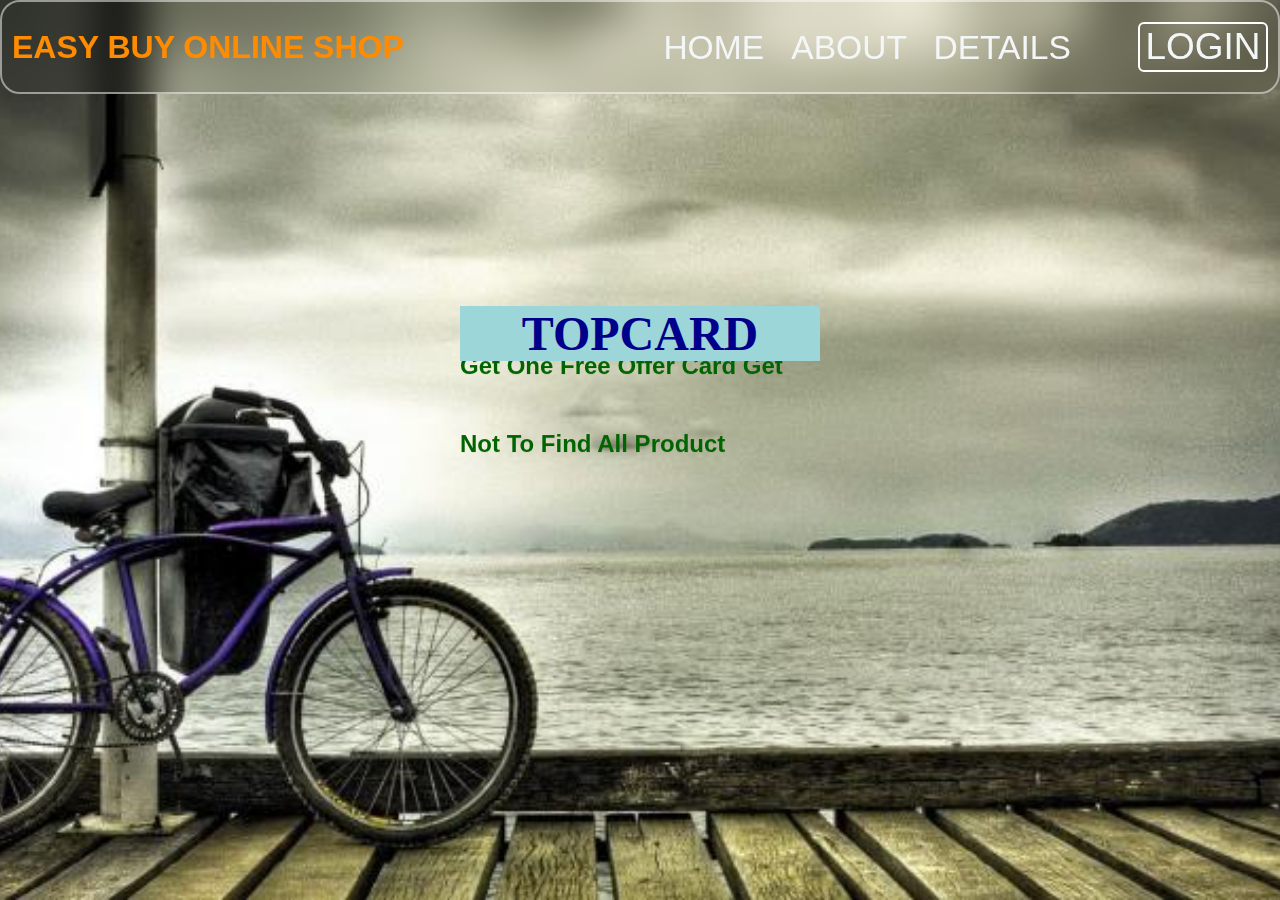
<file: WEBSITE/index.html>
<DOCTYPE html>
    <html ><head>
        
        <title>
        </title>
    <link rel="stylesheet" href="index.css">
</head>

<body>

            <header>
                <h1 class="logo">EASY BUY ONLINE SHOP</h1>
                <nav class="navigation">
                <a  href="index.html">    HOME    </a>&nbsp;&nbsp;&nbsp;
                <a  href="index1.html">   ABOUT    </a>&nbsp;&nbsp;&nbsp;
                <a  href="#"> DETAILS    </a>&nbsp;&nbsp;&nbsp;
                <button class="lo"><a href="index1.html">LOGIN</a> </button>
            </nav>
          </header>
            <div class="main">
<h1>TOPCARD</h1><marquee direction="down">
<h2>Offers availble in first shopping</h2>
<h2>Get One Free Offer Card Get</h2>
<h2>Not To Find All Product</h2></marquee>

          </div>
        </body>
    </html>
</file>
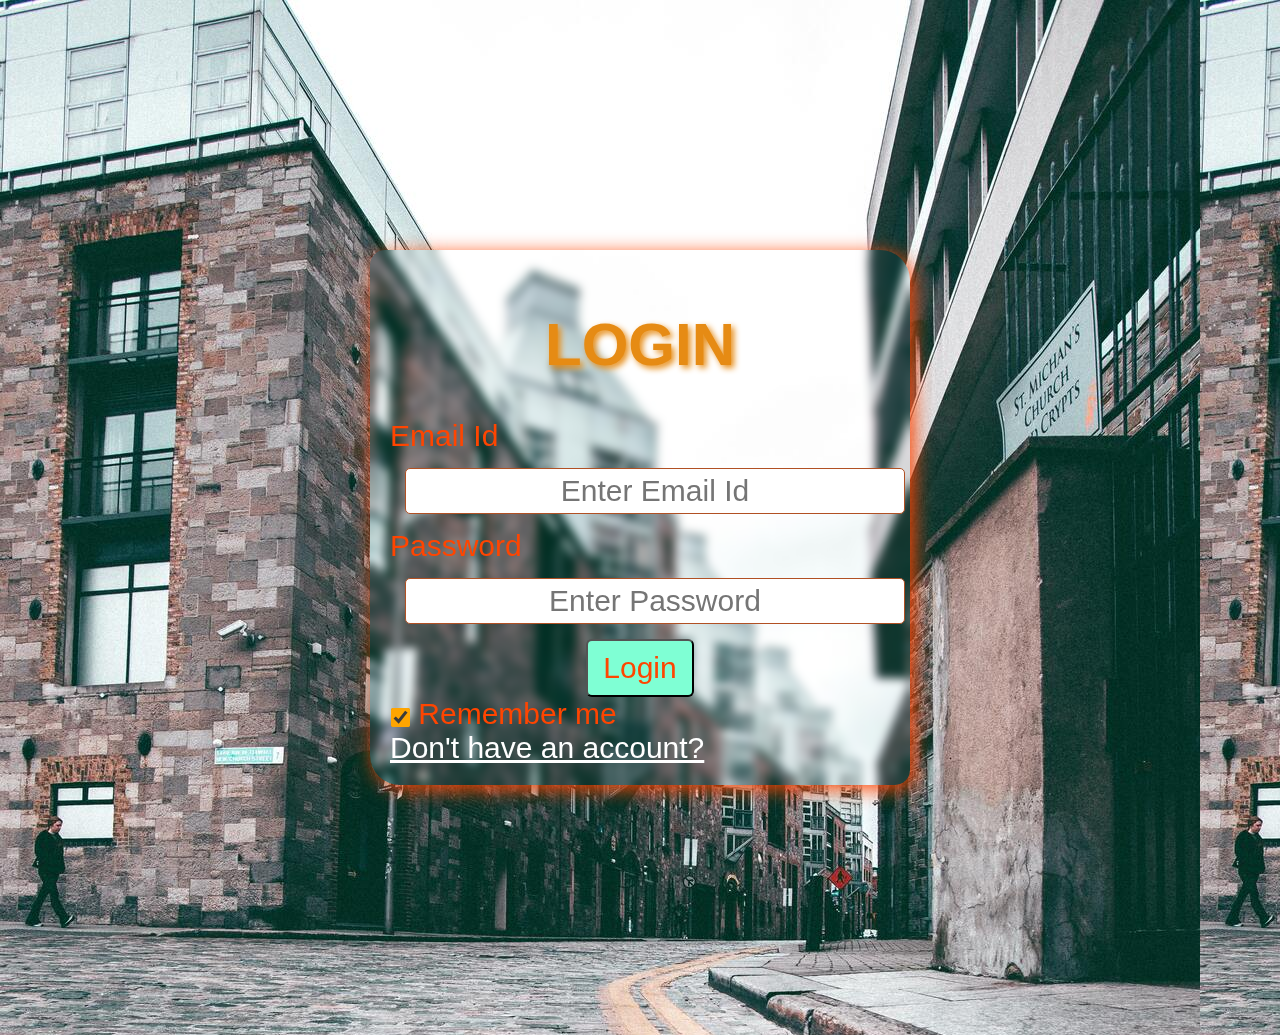
<file: Login/login index.html>
<!DOCTYPE html>
<html>
    <head>
        <title>Login Form></title>
        <style>
          body{
            background-image: url(hostel5.jpg);
            font-family: Verdana, Geneva, Tahoma, sans-serif;
          }
          .main{
            width: 500px;
            backdrop-filter: blur(5px);
            margin: 250px auto;
            padding: 20px;
            font-size: 30px;
            color: orangered;
            box-shadow: 4px 4px 20px;
            border-radius: 15px 30px 15px 30px;
            transition: 1s;
          }
         .main h1{
          color: rgb(230, 139, 20);
          text-align: center;
          text-shadow: 3px 3px 6px;
         }
         .main .textlabel{
          display: block;
         }
         .input input{
          text-align: center;
          padding: 5px 10px ;
          width: 100%;
          font-size: 1em;
          box-sizing: border-box;
          margin: 15px;
          border: 1px solid rgb(177, 80, 35);
          border-radius: 5px;
         }
         input:focus{
          background-color: rgb(191, 191, 228);
         }
         .btn{
          text-align: center;
         }
         button{
          font-size: 30px;
          padding: 10px 15px;
          color: orangered;
          background-color: aquamarine;
          border-radius: 6px;
         }
         .checkbox input{
          accent-color: orange;
          transform: scale(1.5);
         }
          .main:hover{
            transform: scale(0.9);
          }
          a{
            color:rgb(255, 255, 255);
          }
        </style>
    </head>
      
        
    <body>
      <div class="main">
      <h1>LOGIN</h1>
      <div class="input">
    <label class="textlabel" for="uname">Email Id</label>
    <input type="text" placeholder="Enter Email Id" name="uname" required>
  </div>
  <div class="input">
    <label class="textlabel" for="psw">Password</label>
    <input type="password" placeholder="Enter Password" name="psw" required>
  </div>
  <div class="btn">
    <button type="submit">Login</button></div>
   <div class="checkbox"> 
      <input type="checkbox" checked="checked" name="remember"> Remember me
    </div>
    <a href="sign in.html">Don't have an account?</a>
  </div></body>
  
</html>
</file>
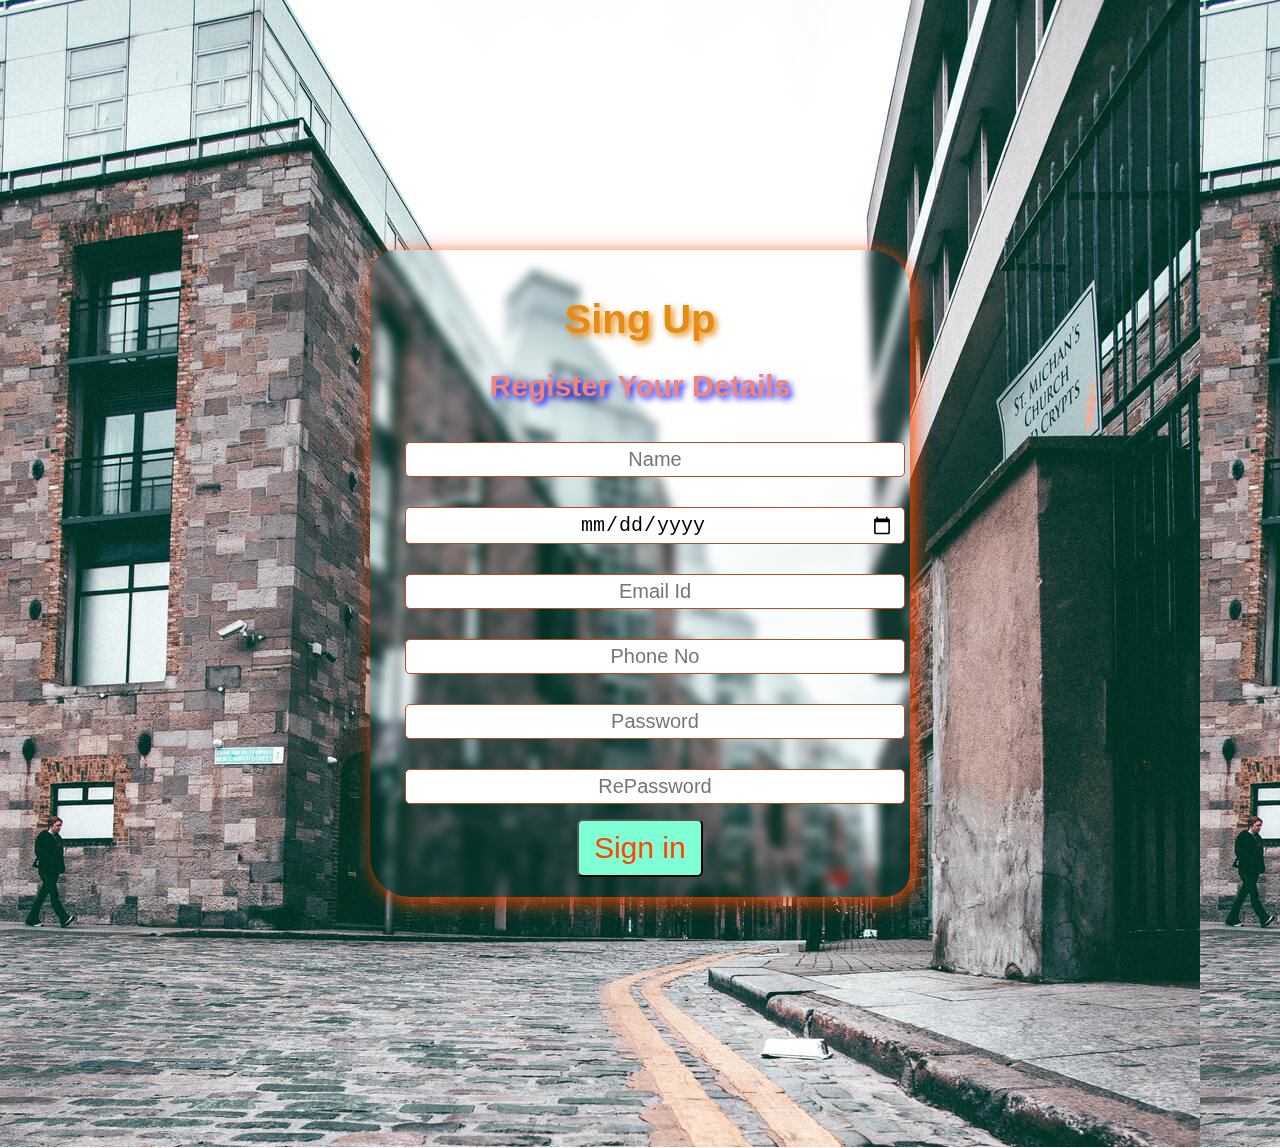
<file: Login/sign in.html>
<!DOCTYPE html>
<html>
    <head>
        <title>Create a Account</title>
        <style>
            body{
            background-image: url(hostel5.jpg);
            font-family: Verdana, Geneva, Tahoma, sans-serif;
          }
          .main{
            
            width: 500px;
            backdrop-filter: blur(5px);
            margin: 250px auto;
            padding: 20px;
            font-size: 20px;
            color: orangered;
            box-shadow: 4px 4px 20px;
            border-radius: 25px 40px 25px 40px;
            transition: 1s;
            
          }
         .main h1{
          color: rgb(230, 139, 20);
          text-align: center;
          text-shadow: 3px 3px 6px;
         }
         .main h2{
          color: rgb(240, 134, 120);
          text-align: center;
          text-shadow: 3px 3px 6px blue;
         }
         .main .textlabel{
          display: block;
         }
         .input input{
          text-align: center;
          padding: 5px 10px ;
          width: 100%;
          font-size: 1em;
          box-sizing: border-box;
          margin: 15px;
          border: 1px solid rgb(177, 80, 35);
          border-radius: 5px;
         }
         input:focus{
          background-color: rgb(191, 191, 228);
         }
         .btn{
          text-align: center;
         }
         button{
          font-size: 30px;
          padding: 10px 15px;
          color: orangered;
          background-color: aquamarine;
          border-radius: 6px;
         }
         
          </style>
        </head>
    <body><div class="main">
        <h1>Sing Up</h1>
        <h2>Register Your Details</h2>
        <div class="input">
        <input type="text" placeholder="Name" name="uname" required>
        <input type="date" placeholder="Date" name="dob" required>
        <input type="text" placeholder="Email Id" name="email" required>
        <input type="text" placeholder="Phone No" name="phn" required>
        <input type="password" placeholder="Password" name="password" required>
        <input type="password" placeholder="RePassword" name="RePassword" required>
    </div>
        <div class="btn">
        <button type="submit" name="submit">Sign in</button>
    </div></div>
    </body>
</html>
</file>
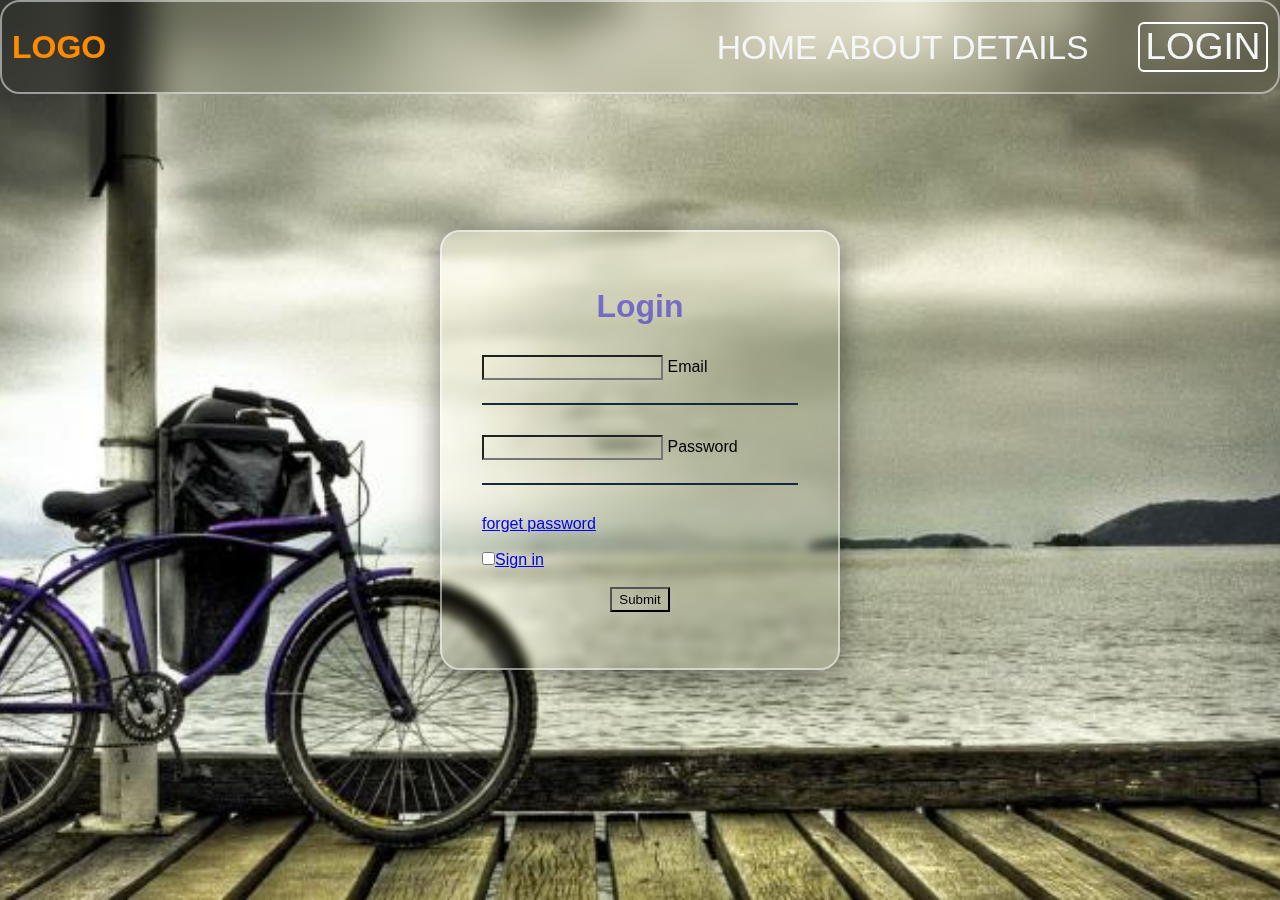
<file: WEBSITE/index1.html>
<DOCTYPE html>
    <html ><head>
        
        <title>
        </title>
    <link rel="stylesheet" href="index.css">
</head>

<body>
            <header>
                <h1 class="logo">LOGO</h1>
                <nav class="navigation">
                <a  href="index.html">    HOME    </a>
                <a  href="#">   ABOUT    </a>
                <a  href="#"> DETAILS    </a>
                <button class="lo"><a href="index1.html"> LOGIN </a></button>
            </nav>
          </header>
          <div class="box">
            <div class="input">
<h2>Login</h2>
<form action="login.php" method="post">
    <div class="input-box">
        <input class="type" type="email" name="email" required>
        <label>Email</label>
    </div>
    <div class="input-box">
        <input class="type" type="password" name="pwd" required>
        <label>Password</label>
    </div>
    <a href="forget.html">forget password</a><br><br>
    <input type="checkbox"><a href="register.html">Sign in</a><br>
    <br><center><input class="lo1" type="submit" name="login"></center>
</form>            
        </div>
          </div>
        </body>
    </html>
</file>
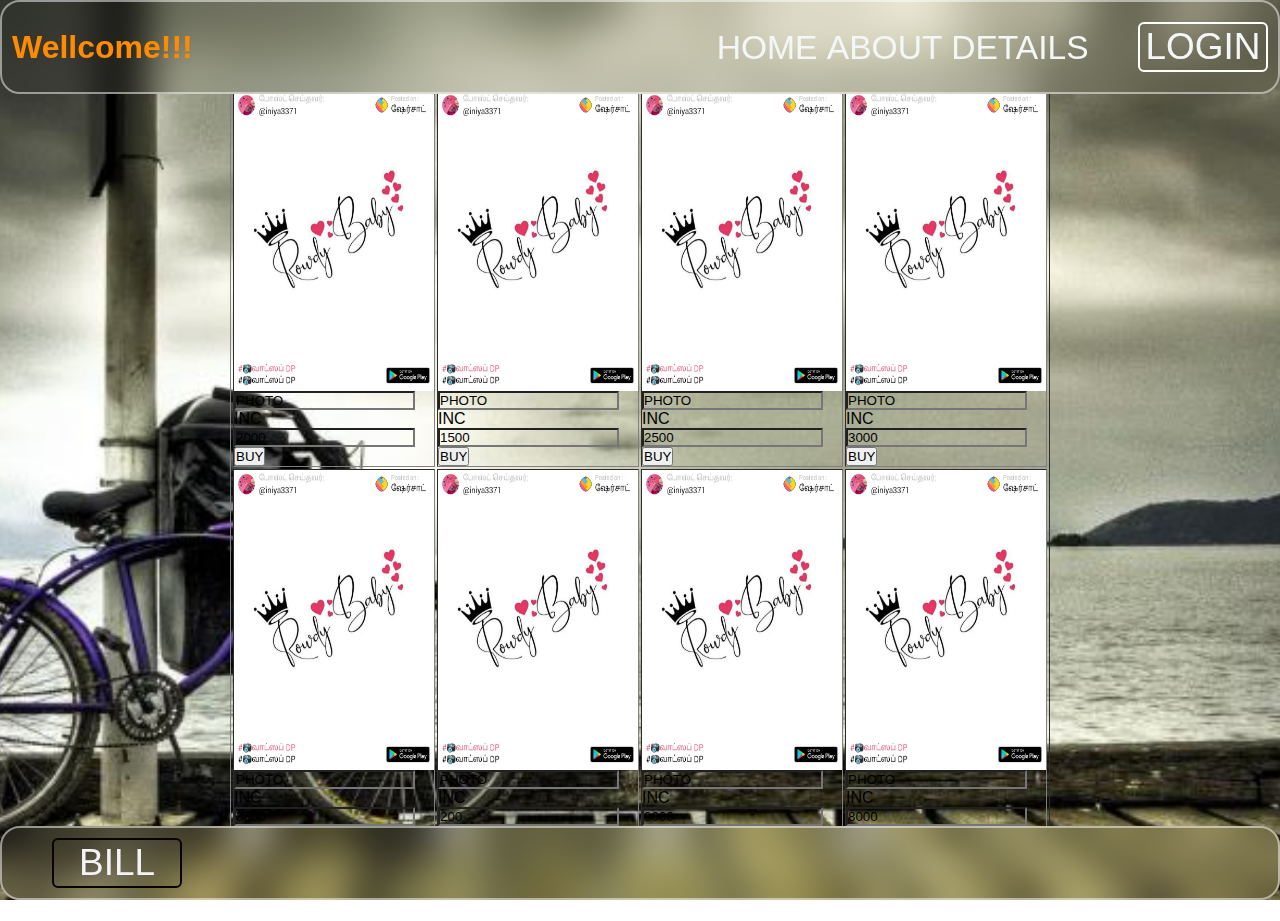
<file: WEBSITE/page1.html>
<DOCTYPE html>
    <html ><head>
        
        <title>
        </title>
    <link rel="stylesheet" href="index.css">
</head>

<body>

            <header>
                <h1 class="logo">Wellcome!!!</h1>
                <nav class="navigation">
                <a  href="index.html">    HOME    </a>
                <a  href="#">   ABOUT    </a>
                <a  href="#"> DETAILS    </a>
                <button class="lo"><a href="index1.html"> LOGIN </a></button>
            </nav>
          </header><br><br><br><br><br><br>
        <table border="1" style="width:10px;height: 10px;">
            <tr><td><form action="page1.php" method="post">
                <img src="1.jpg" width="200" height="300">
               <input class="l" type="label" name="l1" value="PHOTO" width="20px" readonly><br>
               INC<input class="l" type="lable" name="l2"  value="2000" width="20px" readonly><br>
                <input type="submit" name="BUY" value="BUY">
            </form></td>
            <td><form action="page1.php" method="post">
                <img src="1.jpg" width="200" height="300">
               <input class="l" type="label" name="l1" value="PHOTO" width="20px" readonly><br>
               INC<input class="l" type="lable" name="l2"  value="1500" width="20px" readonly><br>
                <input type="submit" name="BUY" value="BUY">
            </form></td>
            <td><form action="page1.php" method="post">
                <img src="1.jpg" width="200" height="300">
               <input class="l" type="label" name="l1" value="PHOTO" width="20px" readonly><br>
               INC<input class="l" type="lable" name="l2"  value="2500" width="20px" readonly><br>
                <input type="submit" name="BUY" value="BUY">
            </form></td>
            <td><form action="page1.php" method="post">
                <img src="1.jpg" width="200" height="300">
               <input class="l" type="label" name="l1" value="PHOTO" width="20px" readonly><br>
               INC<input class="l" type="lable" name="l2"  value="3000" width="20px" readonly><br>
                <input type="submit" name="BUY" value="BUY">
            </form></td></tr>
<tr><td><form action="page1.php" method="post">
    <img src="1.jpg" width="200" height="300">
   <input class="l" type="label" name="l1" value="PHOTO" width="20px" readonly><br>
   INC<input class="l" type="lable" name="l2"  value="3500" width="20px" readonly><br>
    <input type="submit" name="BUY" value="BUY">
</form></td>
<td><form action="page1.php" method="post">
    <img src="1.jpg" width="200" height="300">
   <input class="l" type="label" name="l1" value="PHOTO" width="20px" readonly><br>
   INC<input class="l" type="lable" name="l2"  value="200" width="20px" readonly><br>
    <input type="submit" name="BUY" value="BUY">
</form></td>
<td><form action="page1.php" method="post">
    <img src="1.jpg" width="200" height="300">
   <input class="l" type="label" name="l1" value="PHOTO" width="20px" readonly><br>
   INC<input class="l" type="lable" name="l2"  value="9000" width="20px" readonly><br>
    <input type="submit" name="BUY" value="BUY">
</form></td><td><form action="page1.php" method="post">
    <img src="1.jpg" width="200" height="300">
   <input class="l" type="label" name="l1" value="PHOTO" width="20px" readonly><br>
   INC<input class="l" type="lable" name="l2"  value="8000" width="20px" readonly><br>
    <input type="submit" name="BUY" value="BUY">
</form></td></tr>
</table><br><br><br><br>
<footer>
<center>    <nav class="na">
        <button class="lo"><a href="bill.php"> BILL </a></button>    
    </nav></center>
</footer>
    </body>
</file>
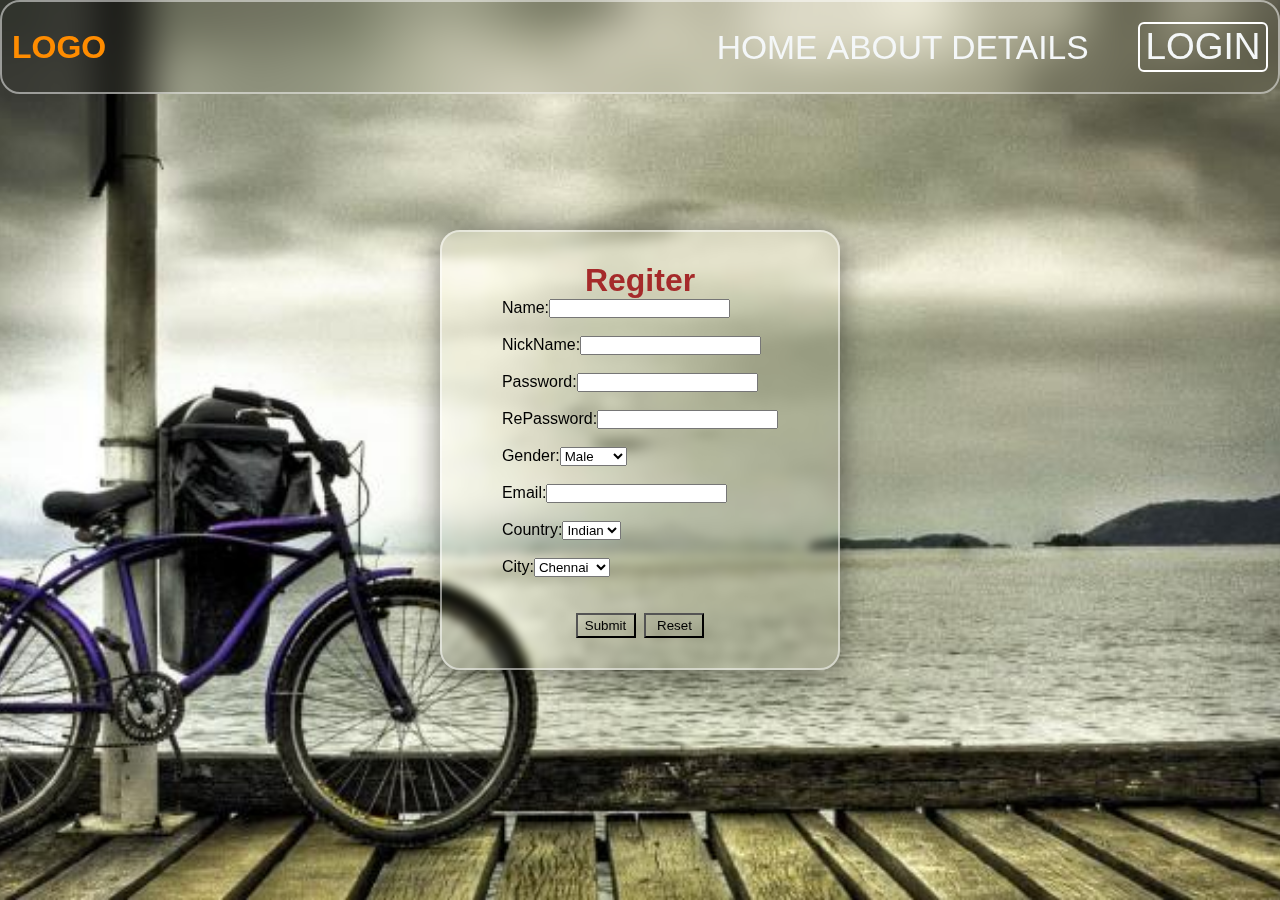
<file: WEBSITE/register.html>
<DOCTYPE html>
    <html ><head>
        
        <title>
        </title>
    <link rel="stylesheet" href="index.css">
</head>

<body>

            <header>
                <h1 class="logo">LOGO</h1>
                <nav class="navigation">
                <a  href="index.html">    HOME    </a>
                <a  href="#">   ABOUT    </a>
                <a  href="#"> DETAILS    </a>
                <button class="lo"><a href="index1.html"> LOGIN </a></button>
            </nav>
          </header>
          <div class="box">
            <div class="inputtype-box">
                <form action="register1.php" method="post">
<h1>Regiter</h1>

Name:<input type="text" name="name" required><br><br>
NickName:<input type="text" name="nick" required><br><br>
Password:<input type="text" name="pwd" required><br><br>
RePassword:<input type="password" name="repwd" required><br><br>
Gender:<select name="genter"><option>Male</option><option>Female</option></select><br><br>
Email:<input type="email" name="email" required><br><br>
Country:<select name="country"><option>Indian</option><p>Indian only allowed</p></select><br><br>
City:<select name="city"><option>Chennai</option><option>Bangulor</option></select><br><br>

    <br><center><input class="lo1" type="submit" name="Sign in">&nbsp;&nbsp;<input class="lo1" type="reset" name="Reset"></center></div>
</form>            

        </div>
        </body>
    </html>
</file>
<file: WEBSITE/index.css>
*{
    margin: 0;
    padding: 0;
    box-sizing: border-box;
    font-family: 'Poppins',sans-serif;
}
header{
    position: fixed;
    top: 0;
    left: 0;
    width: 100%;
    padding: 20px 10px;
    display: flex;
    justify-content: space-between;
    align-items:center;
    z-index: 99;
    border: 10px;
    border-color: rgb(20, 9, 9);
    background: transparent;
    border: 2px solid rgba(255,255,255,.5);
    border-radius: 20px;
    backdrop-filter: blur(20px);
}
.logo{
    color: darkorange;
    font-size: 2em;
    user-select: none;
}
.navigation a {
    position: relative;
    font-size: 2.1em;
    color: rgb(244, 247, 248);
    text-decoration: none;
    font-weight: 500;
    margin-left: 400px;
    width: 1200px;
    height: 75px;
    margin: auto;
}
.navigation a::after{
    content: '';
    position: absolute;
    left: 0;
    bottom: -6px;
    width: 100%;
    height: 3px;
    background: #929492;
    transform-origin: right;
    border-radius: 5px;
    transform: scaleX(0);
    transition: transform .5s;

}
.navigation a:hover::after{
    transform-origin: left;
    transform: scaleX(1);
}
.navigation .lo{
    width: 130px;
    height: 50px;
    background: transparent;
    border: 2px solid #fff;
    outline: none;
    border-radius: 6px;
    cursor: pointer;
    font-size: 1.1em;
    color: #fff;
    font-weight: 500;
    margin-left: 40px;
    transition: .5s;
}
.navigation .lo:hover{
    background: #fff;
    color: blue;
}
body{
    display: flex;
    justify-content: center;
    align-items: center;
    min-height: 100vh;
    background: url('b1.jpg')no-repeat;
    background-position: center;
    background-size: cover;

}
.icon{
    width: 200px;
    float: left;
    height: 70px;

}

.box{
    position: relative;
    width: 400px;
    height: 440px;
    background: transparent;
    border: 2px solid rgba(255,255,255,.5);
    border-radius: 20px;
    backdrop-filter: blur(5px);
    box-shadow: 0 0 30px rgba(0,0,0,.5);
    display: flex;
    justify-content: center;
    align-items: center;
    
}
.box .input{
    width: 100%;
    padding: 40px;

}


.input h2{
    font-size: 2em;
    color: rgba(29, 8, 218, 0.5);
    text-align: center;
}
.input-box{
    position: relative;
    width: 100%;
    height: 50px;
    border-bottom: 2px solid #162938;
    margin: 30px 0;
    background: transparent;
}
.type{
    background: transparent;
    height: 25px;
}
.lo1{
    width: 60px;
    height: 25px;
    background: transparent;
}
.main h1{
    text-align: center;
    background-color: #9cd6d8;
    font-size: 3em;
    color: darkblue;
    font-family: 'Times New Roman', Times, serif;
}
.main h2{
    color: darkgreen;
    margin-top: 50px;
}
.inputtype-box{
    position: relative;
    
}
.inputtype-box h1{
    color: brown;
    text-align: center;
}
.l{
    background: transparent;
}
.na{
    position: fixed;
    text-align: left;
    bottom: 0;
    left: 0;
    width: 100%;
    padding: 10px 10px;
    display: flex;
    justify-content: space-between;
    align-items:center;
    z-index: 99;
    border: 10px;
    border-color: rgb(20, 9, 9);
    background: transparent;
    border: 2px solid rgba(255,255,255,.5);
    border-radius: 20px;
    backdrop-filter: blur(20px);
}
.na .lo{
    width: 130px;
    height: 50px;
    text-align: center;
    background: transparent;
    border: 2px solid #0a0303;
    outline: none;
    border-radius: 6px;
    cursor: pointer;
    font-size: 1.1em;
    color: #3702f8;
    font-weight: 500;
    margin-left: 40px;
    transition: .5s;
}
.na .lo:hover{
    background: #fff;
    color: blue;
}

.na a {
    position: relative;
    font-size: 2.1em;
    color: rgb(242, 242, 247);
    text-decoration: none;
    font-weight: 500;
    margin-left: 400px;
    width: 1200px;
    height: 75px;
    margin: auto;
}
.na a::after{
    content: '';
    position: absolute;
    left: 0;
    bottom: -6px;
    width: 100%;
    height: 3px;
    background: #929492;
    transform-origin: right;
    border-radius: 5px;
    transform: scaleX(0);
    transition: transform .5s;

}
.na a:hover::after{
    transform-origin: left;
    transform: scaleX(1);
}
</file>
